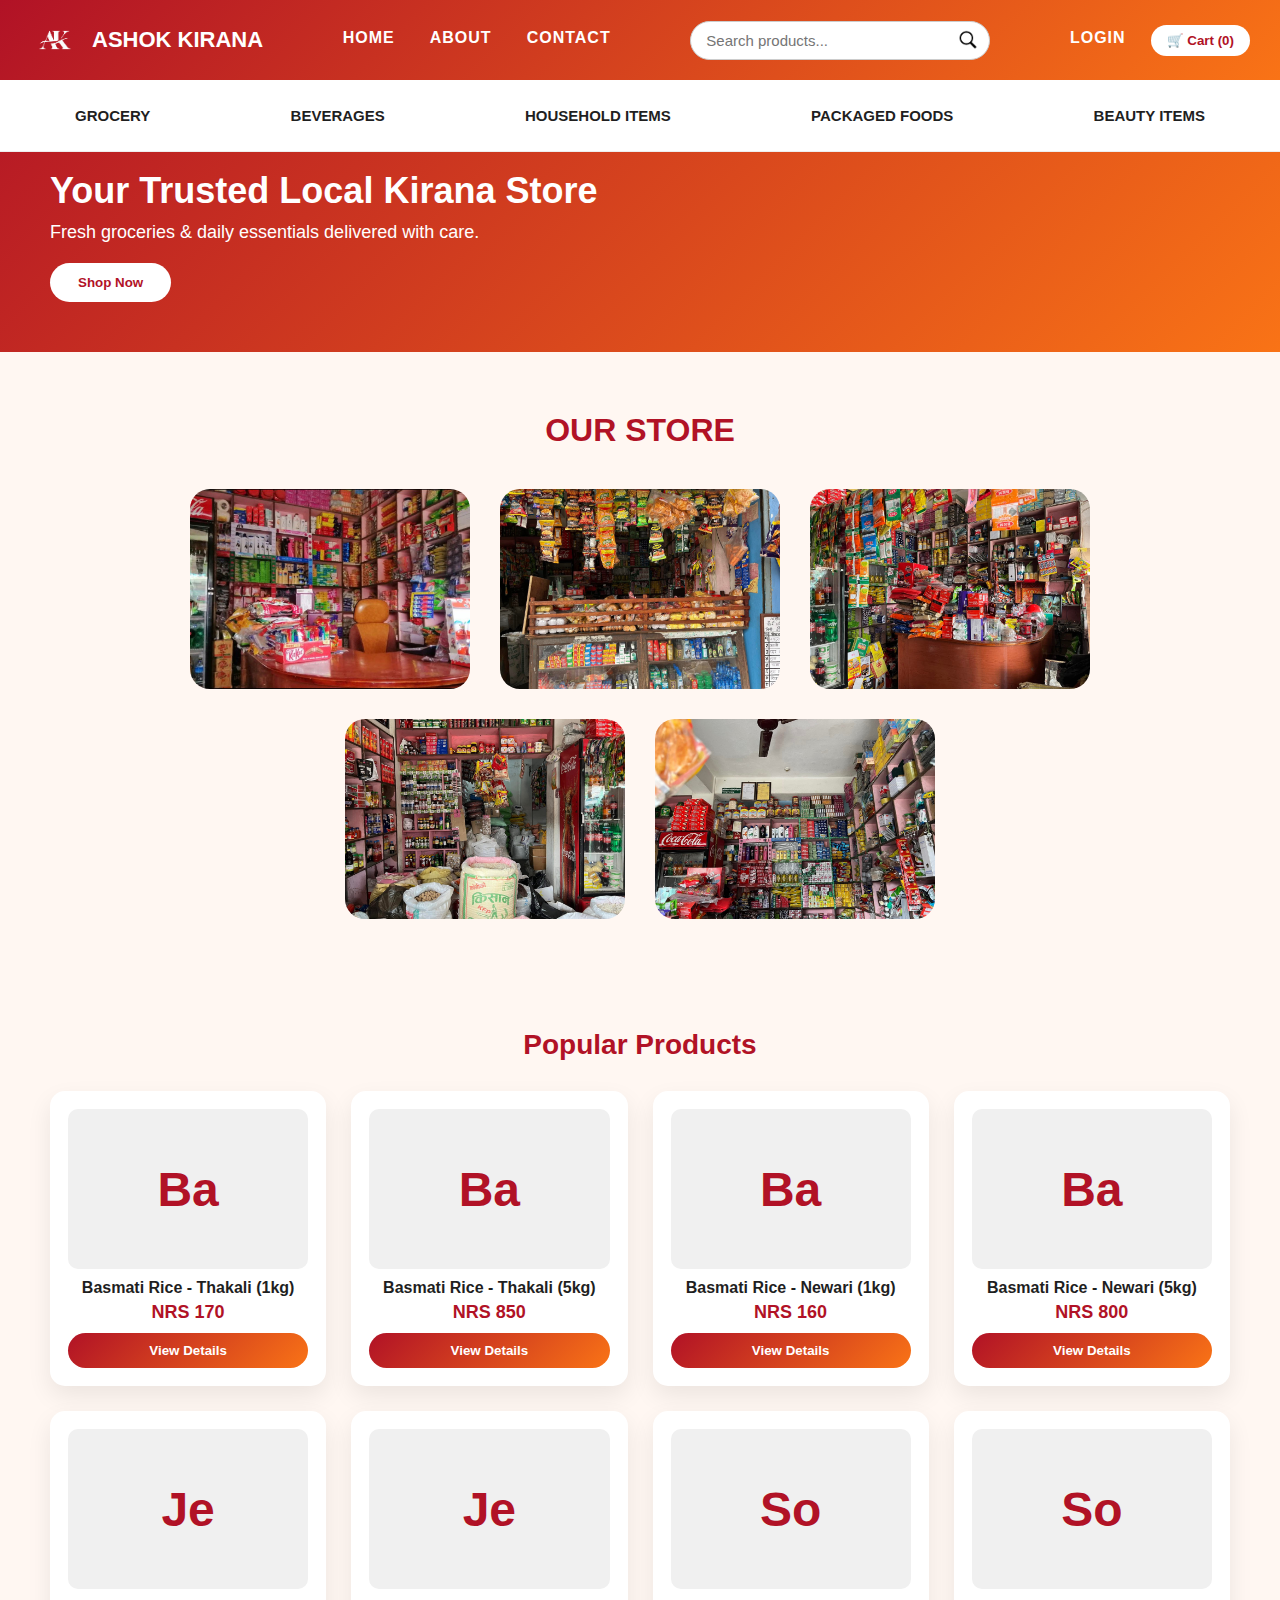
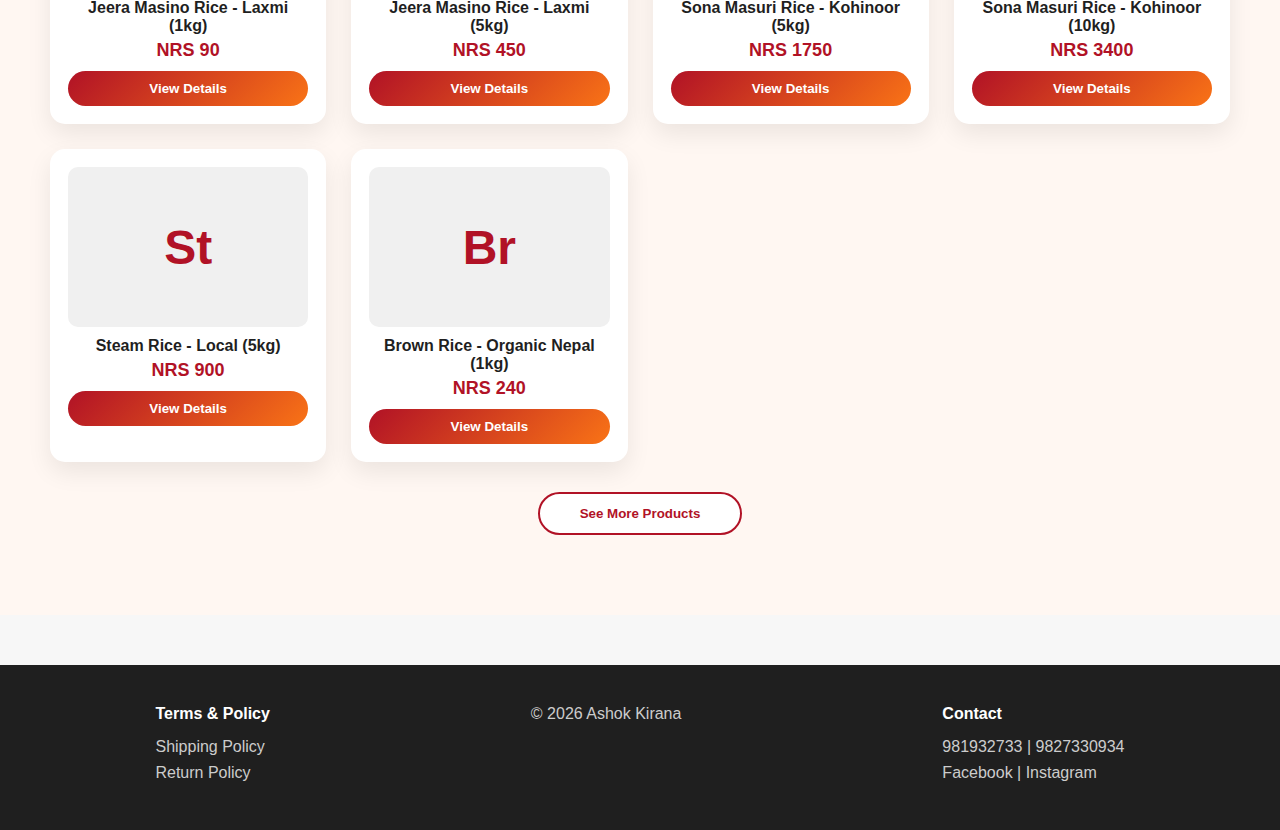
<file: index.html>
<!DOCTYPE html>
<html lang="en">
<head>
  <meta charset="UTF-8">
  <meta name="viewport" content="width=device-width, initial-scale=1.0">
  <title>Ashok Kirana Pasal</title>
  <link rel="stylesheet" href="styles.css">
</head>
<body>

  <header class="navbar">
    <div class="brand" onclick="goHome()">
      <img src="images/logo1.png" alt="Logo" class="brand-logo">
      <span class="brand-text">ASHOK KIRANA</span>
    </div>

    <nav>
      <a href="#" onclick="goHome()">Home</a>
      <a href="#about">About</a>
      <a href="#contact">Contact</a>
    </nav>

  
    <div class="search-container">
      <input type="text" placeholder="Search products..." class="search" id="searchBar">
      <img src="images/searchlogo1.png" alt="Search" class="search-icon-img">
    

      <div class="search-suggestions" id="searchSuggestions"></div>
    </div>

    <div class="auth">
      <a href="#" onclick="openLogin()">Login</a>
      <button class="cart" onclick="openCart()">🛒 Cart (<span id="cart-count">0</span>)</button>
    </div>
  </header>

  <section class="categories">
    <div class="category">
      <button onclick="openCategory('Grocery')">Grocery</button>
      <ul class="dropdown">
        <li onclick="openCategory('Grocery', 'Rice & Rice Products')">Rice & Rice Products</li>
        <li onclick="openCategory('Grocery', 'Flour & Grains')">Flour & Grains</li>
        <li onclick="openCategory('Grocery', 'Dal & Pulses')">Dal & Pulses</li>
        <li onclick="openCategory('Grocery', 'Spices & Masala')">Spices & Masala</li>
        <li onclick="openCategory('Grocery', 'Oil & Ghee')">Oil & Ghee</li>
        <li onclick="openCategory('Grocery', 'Sugar & Salt')">Sugar & Salt</li>
      </ul>
    </div>

    <div class="category">
      <button onclick="openCategory('Beverages')">Beverages</button>
      <ul class="dropdown">
        <li onclick="openCategory('Beverages', 'Tea & Coffee')">Tea & Coffee</li>
        <li onclick="openCategory('Beverages', 'Juice & Energy Drinks')">Juice & Energy Drinks</li>
        <li onclick="openCategory('Beverages', 'Soft Drinks')">Soft Drinks</li>
        <li onclick="openCategory('Beverages', 'Water')">Water</li>
      </ul>
    </div>

    <div class="category">
      <button onclick="openCategory('Household Items')">Household Items</button>
      <ul class="dropdown">
        <li onclick="openCategory('Household Items', 'Cleaning')">Cleaning</li>
        <li onclick="openCategory('Household Items', 'Paper & Utility')">Paper & Utility</li>
      </ul>
    </div>

    <div class="category">
      <button onclick="openCategory('Packaged Foods')">Packaged Foods</button>
      <ul class="dropdown">
        <li onclick="openCategory('Packaged Foods', 'Biscuits')">Biscuits</li>
        <li onclick="openCategory('Packaged Foods', 'Snacks')">Snacks</li>
        <li onclick="openCategory('Packaged Foods', 'Instant Food')">Instant Food</li>
        <li onclick="openCategory('Packaged Foods', 'Sauces & Spreads')">Sauces & Spreads</li>
      </ul>
    </div>

    <div class="category">
      <button onclick="openCategory('Beauty Items')">Beauty Items</button>
      <ul class="dropdown">
        <li onclick="openCategory('Beauty Items', 'Soap & Body')">Soap & Body</li>
        <li onclick="openCategory('Beauty Items', 'Hair Care')">Hair Care</li>
        <li onclick="openCategory('Beauty Items', 'Oral Care')">Oral Care</li>
        <li onclick="openCategory('Beauty Items', 'Personal Care')">Personal Care</li>
      </ul>
    </div>
  </section>

  <main id="main-content">
    <div id="home-view">
      <section class="hero">
        <div class="hero-text">
          <h1>Your Trusted Local Kirana Store</h1>
          <p>Fresh groceries & daily essentials delivered with care.</p>
          <button class="shop-now" onclick="openAllProducts()">Shop Now</button>
        </div>
      </section>

      <section class="our-store">
        <h2>OUR STORE</h2>
        <div class="store-images">
          <div class="store-img">
            <img src="images/img1.jpeg" alt="Store 1">
          </div>
          <div class="store-img">
            <img src="images/img2.jpg" alt="Store 2">
          </div>
          <div class="store-img">
            <img src="images/img3.jpg" alt="Store 3">
          </div>
          <div class="store-img">
            <img src="images/img4.jpg" alt="Store 4">
          </div>
          <div class="store-img">
            <img src="images/img5.jpg" alt="Store 5">
          </div>
        </div>
      </section>

      <section class="products">
        <h2>Popular Products</h2>
        <div class="product-list" id="popularProducts"></div>
        <button class="see-more-btn" onclick="openAllProducts()">See More Products</button>
      </section>
    </div>

    <div id="dynamic-view" style="display: none;"></div>
  </main>

  <!-- Login Modal -->
  <div class="modal" id="loginModal">
    <div class="modal-content">
      <span class="modal-close" onclick="closeLogin()">&times;</span>
      <h2>Welcome Back</h2>
      <div class="form-group">
        <label>Email or Phone</label>
        <input type="text" placeholder="Enter email or phone">
      </div>
      <div class="form-group">
        <label>Password</label>
        <input type="password" placeholder="Enter password">
      </div>
      <button class="btn-primary">Sign In</button>
      <div class="divider">OR</div>
      <div class="social-login">
        <button class="social-btn">Gmail</button>
        <button class="social-btn">Phone</button>
      </div>
      <p style="text-align: center; margin-top: 20px;">
        Don't have an account? <a href="#" style="color: var(--red); font-weight: bold;">Sign Up</a>
      </p>
    </div>
  </div>

  <!-- Cart Modal -->
  <div class="modal" id="cartModal">
    <div class="modal-content">
      <span class="modal-close" onclick="closeCart()">&times;</span>
      <h2>Shopping Cart</h2>
      <div class="cart-items" id="cartItems"></div>
      <div class="cart-total" id="cartTotal">Total: NRS 0</div>
      <div class="payment-options">
        <h4>Payment Methods:</h4>
        <p>✓ Esewa | ✓ Khalti | ✓ Cash on Delivery</p>
      </div>
      <button class="btn-primary">Proceed to Checkout</button>
    </div>
  </div>

  <footer>
    <div>
      <h4>Terms & Policy</h4>
      <p>Shipping Policy</p>
      <p>Return Policy</p>
    </div>
    <div><p>© 2026 Ashok Kirana</p></div>
    <div>
      <h4>Contact</h4>
      <p>981932733 | 9827330934</p>
      <p>Facebook | Instagram</p>
    </div>
  </footer>

  <script src="script.js"></script>
</body>
</html>
</file>
<file: styles.css>
/* =========================
   THEME VARIABLES
========================= */
:root {
  --red: #b11226;
  --orange: #f97316;
  --dark: #1f1f1f;
  --light: #fff7f2;
  --gradient: linear-gradient(135deg, #b11226, #f97316);
}

/* =========================
   GLOBAL RESET
========================= */
* {
  margin: 0;
  padding: 0;
  box-sizing: border-box;
  font-family: Arial, sans-serif;
}

body {
  background: #f7f7f7;
  padding-top: 120px;
}

/* =========================
   NAVBAR
========================= */
.navbar {
  position: fixed;
  top: 0;
  left: 0;
  width: 100%;
  z-index: 1000;
  display: flex;
  align-items: center;
  justify-content: space-between;
  background: var(--gradient);
  padding: 15px 30px;
  color: white;
  flex-wrap: wrap;
  gap: 15px;
}

/* =========================
   BRAND / LOGO
========================= */
.brand {
  display: flex;
  align-items: center;
  gap: 12px;
}

.brand-logo {
  width: 50px;
  height: 50px;
  border-radius: 8px;
  object-fit: cover;
  transition: transform 0.3s, box-shadow 0.3s;
  cursor: pointer;
}

.brand-logo:hover {
  transform: scale(1.1);
  box-shadow: 0 8px 15px rgba(0,0,0,0.3);
}

.brand-text {
  font-size: 22px;
  font-weight: bold;
  color: white;
}

/* NAV LINKS */
.navbar nav {
  display: flex;
  gap: 35px;
}

.navbar a {
  text-decoration: none;
  color: white;
  font-weight: 700;
  letter-spacing: 1px;
  text-transform: uppercase;
  position: relative;
  padding-bottom: 4px;
}

.navbar a::after {
  content: "";
  position: absolute;
  left: 0;
  bottom: 0;
  width: 0%;
  height: 2px;
  background: white;
  transition: 0.3s;
}

.navbar a:hover::after {
  width: 100%;
}

/* SEARCH CONTAINER */
 .search-container {
  position: relative;
  display: flex;
  align-items: center;
}

/* Search input */
.search {
  padding: 10px 45px 10px 15px; /* leave space for the icon on the right */
  width: 300px;                 /* default width */
  border-radius: 25px;
  border: 1px solid #ccc;
  outline: none;
  font-size: 15px;
  transition: all 0.3s ease;
}

/* Expand animation on focus */
.search:focus {
  width: 360px;
  box-shadow: 0 4px 15px rgba(0,0,0,0.2);
}

/* Search icon image */
.search-icon-img {
  position: absolute;
  right: 12px;              
  top: 50%;                   
  transform: translateY(-50%);
  width: 20px;           
  height: 20px;          
  cursor: pointer;
  transition: transform 0.3s ease;
}

/* Optional hover effect on icon */
.search-icon-img:hover {
  transform: translateY(-50%) scale(1.1);
}


.search-suggestions {
  position: absolute;
  top: 100%;
  left: 0;
  right: 0;
  background: white;
  border-radius: 15px;
  margin-top: 5px;
  box-shadow: 0 8px 20px rgba(0,0,0,0.2);
  max-height: 300px;
  overflow-y: auto;
  display: none;
  z-index: 1001;
}

.search-suggestions.active {
  display: block;
}

.suggestion-item {
  padding: 12px 20px;
  cursor: pointer;
  color: var(--dark);
  border-bottom: 1px solid #eee;
  transition: background 0.2s;
}

.suggestion-item:hover {
  background: var(--light);
}

.suggestion-item:last-child {
  border-bottom: none;
}

/* AUTH SECTION */
.auth {
  display: flex;
  align-items: center;
  gap: 25px;
}

.cart {
  padding: 8px 16px;
  border-radius: 20px;
  border: none;
  background: white;
  color: var(--red);
  font-weight: bold;
  cursor: pointer;
  transition: transform 0.2s;
}

.cart:hover {
  transform: scale(1.05);
}

/* =========================
   CATEGORY BAR
========================= */
.categories {
  position: fixed;
  top: 80px;
  left: 0;
  width: 100%;
  z-index: 999;
  display: flex;
  justify-content: space-between;
  padding: 12px 50px;
  background: white;
  border-bottom: 1px solid #eee;
  flex-wrap: wrap;
}

.category {
  position: relative;
  display: inline-block;
}

.categories button {
  background: none;
  border: none;
  padding: 10px 20px;
  font-size: 15px;
  font-weight: bold;
  text-transform: uppercase;
  color: var(--dark);
  cursor: pointer;
  border-radius: 25px;
  transition: all 0.3s ease;
  margin: 5px;
}

.categories button:hover {
  background: var(--gradient);
  color: white;
  transform: translateY(-3px);
  box-shadow: 0 8px 20px rgba(0,0,0,0.2);
}

/* CATEGORY DROPDOWNS */
.dropdown {
  display: none;
  position: absolute;
  top: 100%;
  left: 0;
  background: #fff;
  min-width: 200px;
  border-radius: 12px;
  padding: 10px 0;
  box-shadow: 0 8px 20px rgba(0,0,0,0.15);
  z-index: 1000;
}

.dropdown li {
  list-style: none;
  padding: 10px 20px;
  cursor: pointer;
  font-weight: 500;
}

.dropdown li:hover {
  background: var(--gradient);
  color: white;
}

.category:hover .dropdown {
  display: block;
}

/* =========================
   HERO SECTION
========================= */
.hero {
  position: relative;
  margin-top: -120px;
  padding-top: 170px;
  display: flex;
  justify-content: space-between;
  align-items: center;
  padding-left: 50px;
  padding-right: 50px;
  padding-bottom: 50px;
  background: var(--gradient);
  color: white;
}

.hero h1 {
  font-size: 36px;
  margin-bottom: 10px;
}

.hero p {
  margin-top: 10px;
  font-size: 18px;
}

.shop-now {
  margin-top: 20px;
  padding: 12px 28px;
  border-radius: 25px;
  border: none;
  background: white;
  color: var(--red);
  font-weight: bold;
  cursor: pointer;
  transition: transform 0.3s;
}

.shop-now:hover {
  transform: scale(1.05);
}

/* =========================
   OUR STORE SECTION
========================= */
.our-store {
  padding: 60px 50px;
  background: var(--light);
  text-align: center;
}

.our-store h2 {
  font-size: 32px;
  color: var(--red);
  margin-bottom: 40px;
  font-weight: bold;
}

.store-images {
  display: flex;
  justify-content: center;
  gap: 30px;
  flex-wrap: wrap;
}

.store-img {
  width: 280px;
  height: 200px;
  overflow: hidden;
  border-radius: 20px;
  transition: transform 0.3s, box-shadow 0.3s;
  cursor: pointer;
}

.store-img img {
  width: 100%;
  height: 100%;
  object-fit: cover;
  transition: transform 0.3s;
}

.store-img:hover {
  transform: scale(1.08);
  box-shadow: 0 20px 40px rgba(0, 0, 0, 0.3);
}

.store-img:hover img {
  transform: scale(1.12);
}

/* =========================
   PRODUCTS SECTION
========================= */
.products {
  padding: 50px;
  background: var(--light);
}

.products h2 {
  text-align: center;
  margin-bottom: 30px;
  color: var(--red);
  font-size: 28px;
}

.product-list {
  display: grid;
  grid-template-columns: repeat(auto-fill, minmax(240px, 1fr));
  gap: 25px;
  max-width: 1400px;
  margin: 0 auto;
}

.product-card {
  background: white;
  padding: 18px;
  border-radius: 15px;
  box-shadow: 0 10px 25px rgba(0,0,0,0.08);
  text-align: center;
  transition: transform 0.3s, box-shadow 0.3s;
  cursor: pointer;
}

.product-card:hover {
  transform: translateY(-5px);
  box-shadow: 0 15px 35px rgba(0,0,0,0.15);
}

.product-img {
  height: 160px;
  display: flex;
  align-items: center;
  justify-content: center;
  background: #f0f0f0;
  border-radius: 10px;
  margin-bottom: 10px;
  font-size: 48px;
  font-weight: bold;
  color: var(--red);
}

.product-img img {
  max-width: 100%;
  max-height: 100%;
  object-fit: cover;
  border-radius: 10px;
}

.product-card h3 {
  margin: 10px 0 5px;
  font-size: 16px;
  color: var(--dark);
}

.price {
  font-weight: bold;
  color: var(--red);
  margin-bottom: 10px;
  font-size: 18px;
}

.add-cart {
  width: 100%;
  padding: 10px;
  border-radius: 25px;
  border: none;
  background: var(--gradient);
  color: white;
  font-weight: bold;
  cursor: pointer;
  transition: transform 0.2s;
}

.add-cart:hover {
  transform: scale(1.05);
}

.see-more-btn {
  display: block;
  margin: 30px auto;
  padding: 12px 40px;
  border-radius: 25px;
  border: 2px solid var(--red);
  background: white;
  color: var(--red);
  font-weight: bold;
  cursor: pointer;
  transition: all 0.3s;
}

.see-more-btn:hover {
  background: var(--gradient);
  color: white;
  border-color: transparent;
}

/* =========================
   PRODUCT DETAIL PAGE
========================= */
.product-detail-container {
  max-width: 1200px;
  margin: 40px auto;
  padding: 30px;
  background: white;
  border-radius: 20px;
  box-shadow: 0 10px 30px rgba(0,0,0,0.1);
}

.back-btn {
  margin-bottom: 20px;
  padding: 8px 20px;
  cursor: pointer;
  background: var(--gradient);
  color: white;
  border: none;
  border-radius: 20px;
  font-weight: bold;
  transition: transform 0.2s;
}

.back-btn:hover {
  transform: scale(1.05);
}

.detail-flex {
  display: grid;
  grid-template-columns: 1fr 1fr;
  gap: 40px;
  margin-top: 20px;
}

.detail-img {
  background: #f0f0f0;
  padding: 20px;
  border-radius: 15px;
  display: flex;
  align-items: center;
  justify-content: center;
  min-height: 400px;
}

.detail-img img {
  max-width: 100%;
  border-radius: 15px;
}

.detail-info h1 {
  color: var(--dark);
  margin-bottom: 15px;
  font-size: 32px;
}

.detail-desc {
  color: #666;
  margin-bottom: 20px;
  line-height: 1.6;
  font-size: 16px;
}

.qty {
  display: flex;
  align-items: center;
  gap: 15px;
  margin: 20px 0;
}

.qty button {
  width: 40px;
  height: 40px;
  border-radius: 50%;
  border: none;
  background: var(--orange);
  color: white;
  font-size: 20px;
  cursor: pointer;
  transition: transform 0.2s;
}

.qty button:hover {
  transform: scale(1.1);
}

.qty span {
  font-size: 20px;
  font-weight: bold;
  min-width: 30px;
  text-align: center;
}

.payment-options {
  margin-top: 30px;
  padding: 20px;
  background: var(--light);
  border-radius: 10px;
}

.payment-options h4 {
  margin-bottom: 10px;
  color: var(--dark);
}

.payment-options p {
  color: #666;
}

/* =========================
   MODAL STYLES
========================= */
.modal {
  display: none;
  position: fixed;
  top: 0;
  left: 0;
  width: 100%;
  height: 100%;
  background: rgba(0,0,0,0.7);
  z-index: 2000;
  align-items: center;
  justify-content: center;
}

.modal.active {
  display: flex;
}

.modal-content {
  background: white;
  padding: 40px;
  border-radius: 20px;
  max-width: 500px;
  width: 90%;
  max-height: 90vh;
  overflow-y: auto;
  position: relative;
}

.modal-close {
  position: absolute;
  top: 15px;
  right: 20px;
  font-size: 28px;
  cursor: pointer;
  color: #999;
  transition: color 0.2s;
}

.modal-close:hover {
  color: var(--red);
}

.modal h2 {
  color: var(--red);
  margin-bottom: 20px;
  font-size: 28px;
}

.form-group {
  margin-bottom: 20px;
}

.form-group label {
  display: block;
  margin-bottom: 8px;
  font-weight: bold;
  color: var(--dark);
}

.form-group input {
  width: 100%;
  padding: 12px;
  border: 2px solid #ddd;
  border-radius: 10px;
  font-size: 15px;
  transition: border-color 0.3s;
}

.form-group input:focus {
  outline: none;
  border-color: var(--orange);
}

.btn-primary {
  width: 100%;
  padding: 12px;
  border: none;
  border-radius: 25px;
  background: var(--gradient);
  color: white;
  font-weight: bold;
  cursor: pointer;
  margin-top: 10px;
  font-size: 16px;
  transition: transform 0.2s;
}

.btn-primary:hover {
  transform: scale(1.02);
}

.divider {
  text-align: center;
  margin: 20px 0;
  color: #999;
  font-weight: bold;
}

.social-login {
  display: flex;
  gap: 10px;
  margin-top: 15px;
}

.social-btn {
  flex: 1;
  padding: 10px;
  border: 2px solid #ddd;
  border-radius: 10px;
  background: white;
  cursor: pointer;
  font-weight: bold;
  transition: all 0.3s;
}

.social-btn:hover {
  border-color: var(--orange);
  background: var(--light);
}

/* CART MODAL SPECIFIC */
.cart-items {
  max-height: 400px;
  overflow-y: auto;
  margin-bottom: 20px;
}

.cart-item {
  display: flex;
  justify-content: space-between;
  align-items: center;
  padding: 15px;
  border-bottom: 1px solid #eee;
  gap: 15px;
}

.cart-item-info {
  flex: 1;
}

.cart-item-info h4 {
  color: var(--dark);
  margin-bottom: 5px;
}

.cart-item-qty {
  display: flex;
  align-items: center;
  gap: 10px;
}

.cart-item-qty button {
  width: 30px;
  height: 30px;
  border-radius: 50%;
  border: none;
  background: var(--orange);
  color: white;
  cursor: pointer;
}

.remove-btn {
  padding: 5px 15px;
  border: none;
  border-radius: 15px;
  background: #dc3545;
  color: white;
  cursor: pointer;
  font-weight: bold;
}

.cart-total {
  font-size: 24px;
  font-weight: bold;
  color: var(--red);
  text-align: right;
  margin: 20px 0;
}

.empty-cart {
  text-align: center;
  padding: 40px;
  color: #999;
}

/* =========================
   FOOTER
========================= */
footer {
  display: flex;
  justify-content: space-around;
  background: var(--dark);
  color: white;
  padding: 40px;
  margin-top: 50px;
  flex-wrap: wrap;
  gap: 30px;
}

footer h4 {
  margin-bottom: 15px;
  color: white;
}

footer p {
  color: #ccc;
  margin-bottom: 8px;
}

/* =========================
   RESPONSIVE DESIGN
========================= */
@media (max-width: 1024px) {
  .navbar {
    gap: 10px;
  }

  .navbar nav {
    gap: 20px;
  }

  .search {
    width: 200px;
  }

  .categories {
    padding: 12px 20px;
  }

  .detail-flex {
    grid-template-columns: 1fr;
  }
}

@media (max-width: 768px) {
  body {
    padding-top: 180px;
  }

  .navbar {
    flex-direction: column;
    padding: 15px;
  }

  .navbar nav {
    flex-wrap: wrap;
    justify-content: center;
    gap: 15px;
  }

  .search {
    width: 100%;
    max-width: 300px;
  }

  .search:focus {
    width: 100%;
  }

  .auth {
    gap: 15px;
  }

  .categories {
    flex-wrap: wrap;
    gap: 5px;
    justify-content: center;
  }

  .categories button {
    width: 45%;
    margin: 5px 0;
  }

  .hero {
    padding-left: 20px;
    padding-right: 20px;
    text-align: center;
  }

  .hero h1 {
    font-size: 26px;
  }

  .store-images {
    gap: 20px;
  }

  .store-img {
    width: 100%;
    max-width: 320px;
    height: 200px;
  }

  .products {
    padding: 30px 20px;
  }

  .product-list {
    grid-template-columns: 1fr;
  }

  .product-card {
    max-width: 400px;
    margin: 0 auto;
  }

  footer {
    flex-direction: column;
    text-align: center;
  }

  .modal-content {
    padding: 30px 20px;
  }
}

@media (max-width: 480px) {
  .hero h1 {
    font-size: 22px;
  }

  .categories button {
    width: 100%;
  }

  .shop-now {
    width: 100%;
  }

  .detail-info h1 {
    font-size: 24px;
  }
}
</file>
